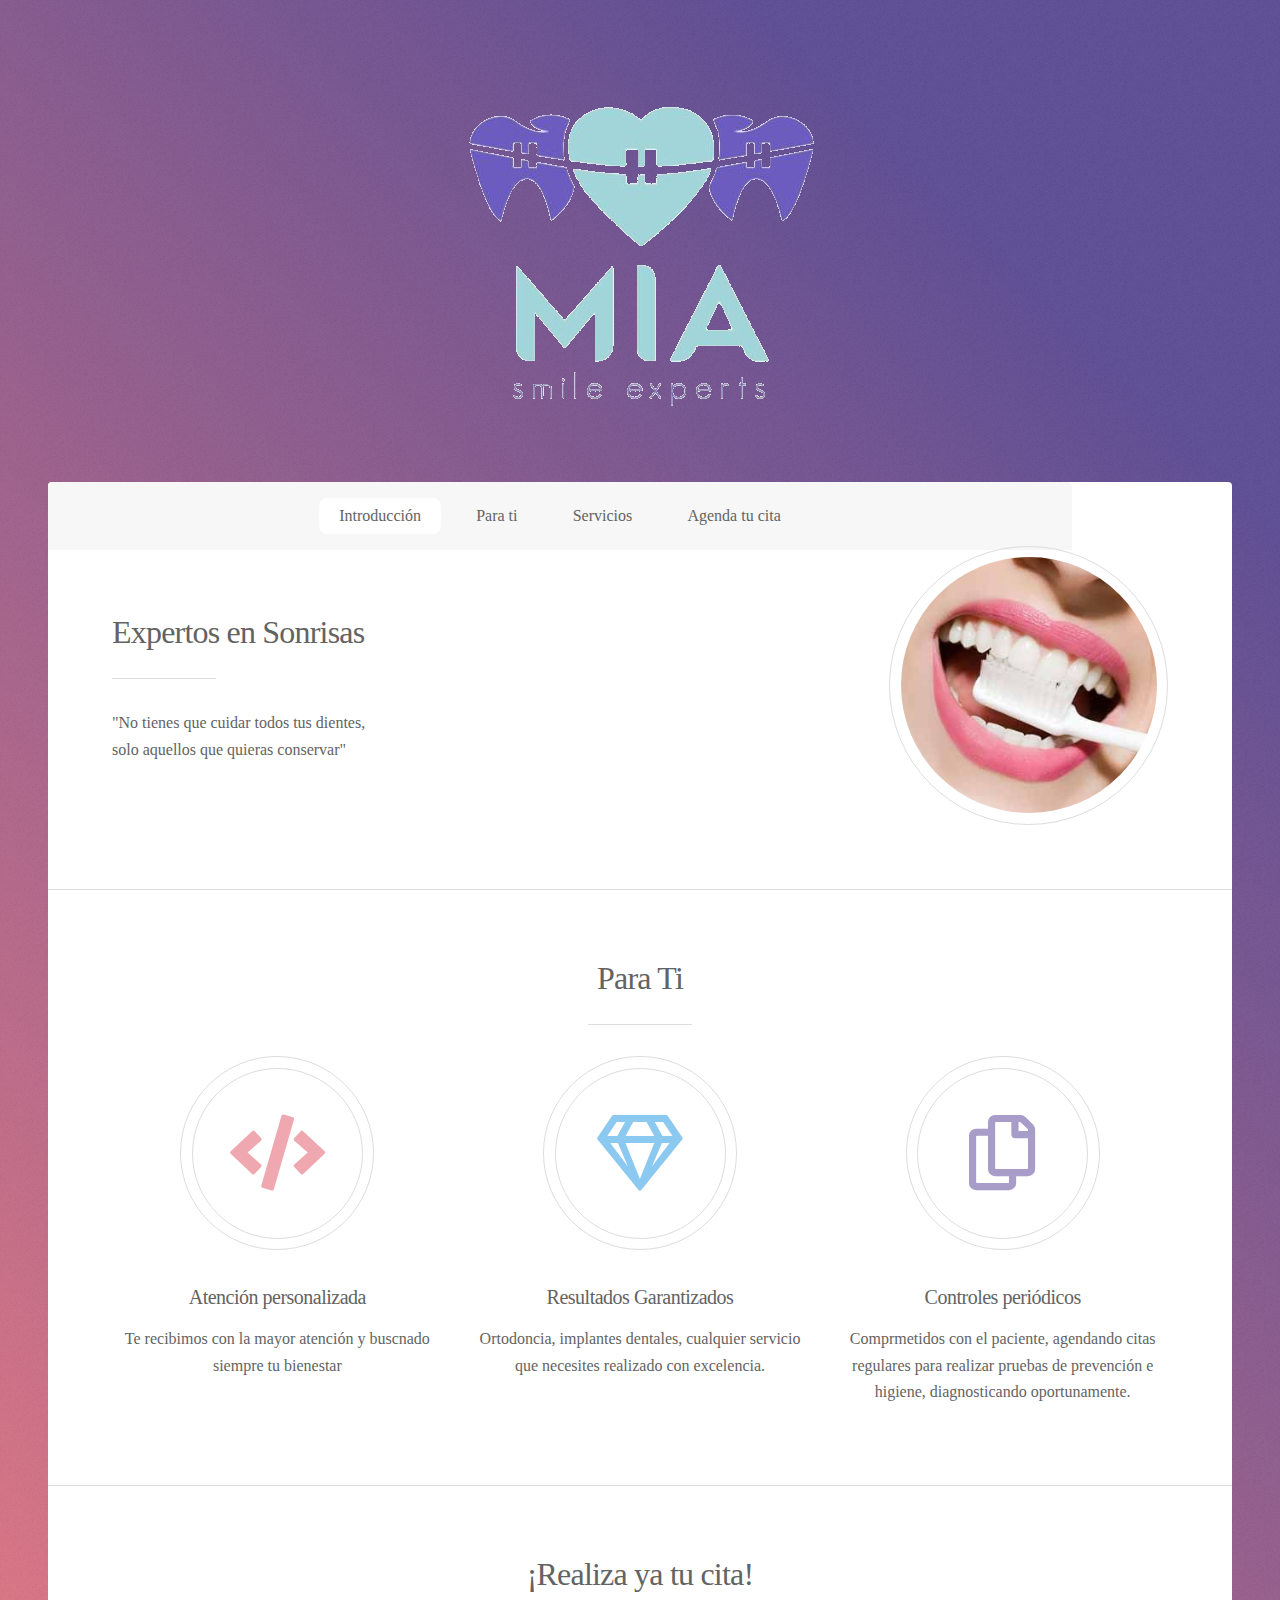
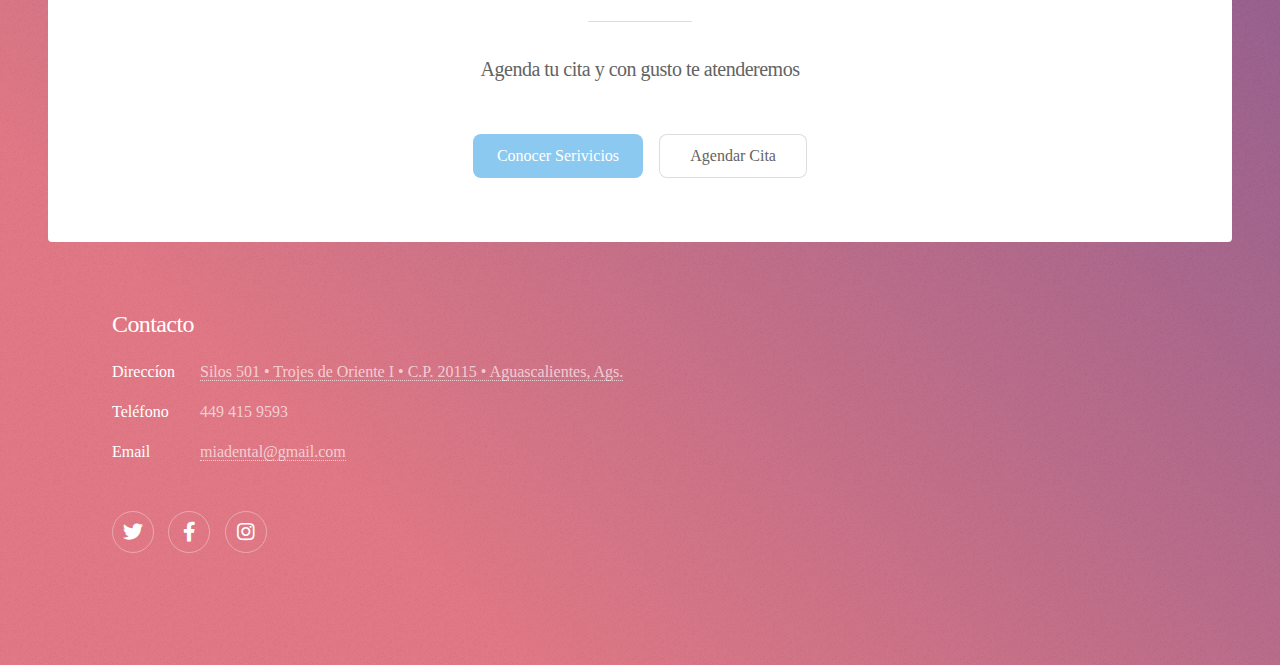
<file: htdocs/index.html>
<!DOCTYPE HTML>
<!--
	Stellar by HTML5 UP
	html5up.net | @ajlkn
	Free for personal and commercial use under the CCA 3.0 license (html5up.net/license)
-->
<html>
	<head>
		<title>MIA</title>
		<meta charset="utf-8" />
		<meta name="viewport" content="width=device-width, initial-scale=1, user-scalable=no" />
		<link rel="stylesheet" href="assets/css/main.css" />
		<noscript><link rel="stylesheet" href="assets/css/noscript.css" /></noscript>
	</head>

		<body class="is-preload">

<style type="text/css"> BODY{ font-family: Comic Sans; } </style>

		<!-- Wrapper -->
			<div id="wrapper">

				<!-- Header -->
					<header id="header" class="alt">
						<span class="logo"><img src="images/logo1-2.png" align="center" alt="" /></span>
					</header>

				<!-- Nav -->
					<nav id="nav">
						<ul>
							<li><a href="#intro" class="active">Introducción</a></li>
							<li><a href="#first">Para ti</a></li>
							<li><a href="elements.html">Servicios</a></li>
							<li><a href="#cta">Agenda tu cita</a></li>
						</ul>
					</nav>

				<!-- Main -->
					<div id="main">

						<!-- Introducción -->
							<section id="intro" class="main">
								<div class="spotlight">
									<div class="content">
										<header class="major">
											<h2>Expertos en Sonrisas</h2>
										</header>
										<p>"No tienes que cuidar todos tus dientes,<br/>solo aquellos que quieras conservar"</p>					
									</div>
									<span class="image"><img src="images/teeth1.jpg" alt="" /></span>
								</div>
							</section>

						<!-- Nosotros -->
							<section id="first" class="main special">
								<header class="major">
									<h2>Para Ti</h2>
								</header>
								<ul class="features">
									<li>
										<span class="icon solid major style1 fa-code"></span>
										<h3>Atención personalizada</h3>
										<p>Te recibimos con la mayor atención y buscnado siempre tu bienestar</p>
									</li>
									<li>
										<span class="icon major style5 fa-gem"></span>
										<h3>Resultados Garantizados</h3>
										<p>Ortodoncia, implantes dentales, cualquier servicio que necesites realizado con excelencia.</p>
									</li>
									<li>
										<span class="icon major style3 fa-copy"></span>
										<h3>Controles periódicos</h3>
										<p>Comprmetidos con el paciente, agendando citas regulares para realizar pruebas de prevención e higiene, diagnosticando oportunamente.</p>
									</li>
								</ul>							
							</section>		



					
						<!-- Pedidos -->
						
							<section id="cta" class="main special">
								<header class="major">
									<h2>¡Realiza ya tu cita!</h2>
									<p>Agenda tu cita y con gusto te atenderemos</p>
								</header>

								<footer class="major">
                                    <ul class="actions special">
                                    	<li><a href="elements.html" class="button primary">Conocer Serivicios</a></li>
										<li><a href="generic.php" class="button">Agendar Cita</a><br></li>
									</ul>

								</footer>
							</section>

					</div>

				<!-- Footer -->
					<footer id="footer">
						<section>
							<h2>Contacto</h2>
							<dl class="alt">
								<dt>Direccíon</dt>
								<dd><a href="https://goo.gl/maps/CNM2hoCrTXHQPWos6" target="_blank">Silos 501 &bull; Trojes de Oriente I &bull; C.P. 20115 &bull; Aguascalientes, Ags.</a></dd>
								<dt>Teléfono</dt>
								<dd>449 415 9593</dd>
								<dt>Email</dt>
								<dd><a href="#">miadental@gmail.com</a></dd>
							</dl>
							<ul class="icons">
								<li><a href="#" class="icon brands fa-twitter alt"><span class="label">Twitter</span></a></li>
								<li><a href="#" class="icon brands fa-facebook-f alt"><span class="label">Facebook</span></a></li>
								<li><a href="#" class="icon brands fa-instagram alt"><span class="label">Instagram</span></a></li>
							</ul>
						</section>
					</footer>

			</div>

		<!-- Scripts -->
			<script src="assets/js/jquery.min.js"></script>
			<script src="assets/js/jquery.scrollex.min.js"></script>
			<script src="assets/js/jquery.scrolly.min.js"></script>
			<script src="assets/js/browser.min.js"></script>
			<script src="assets/js/breakpoints.min.js"></script>
			<script src="assets/js/util.js"></script>
			<script src="assets/js/main.js"></script>

	</body>
</html>
</file>
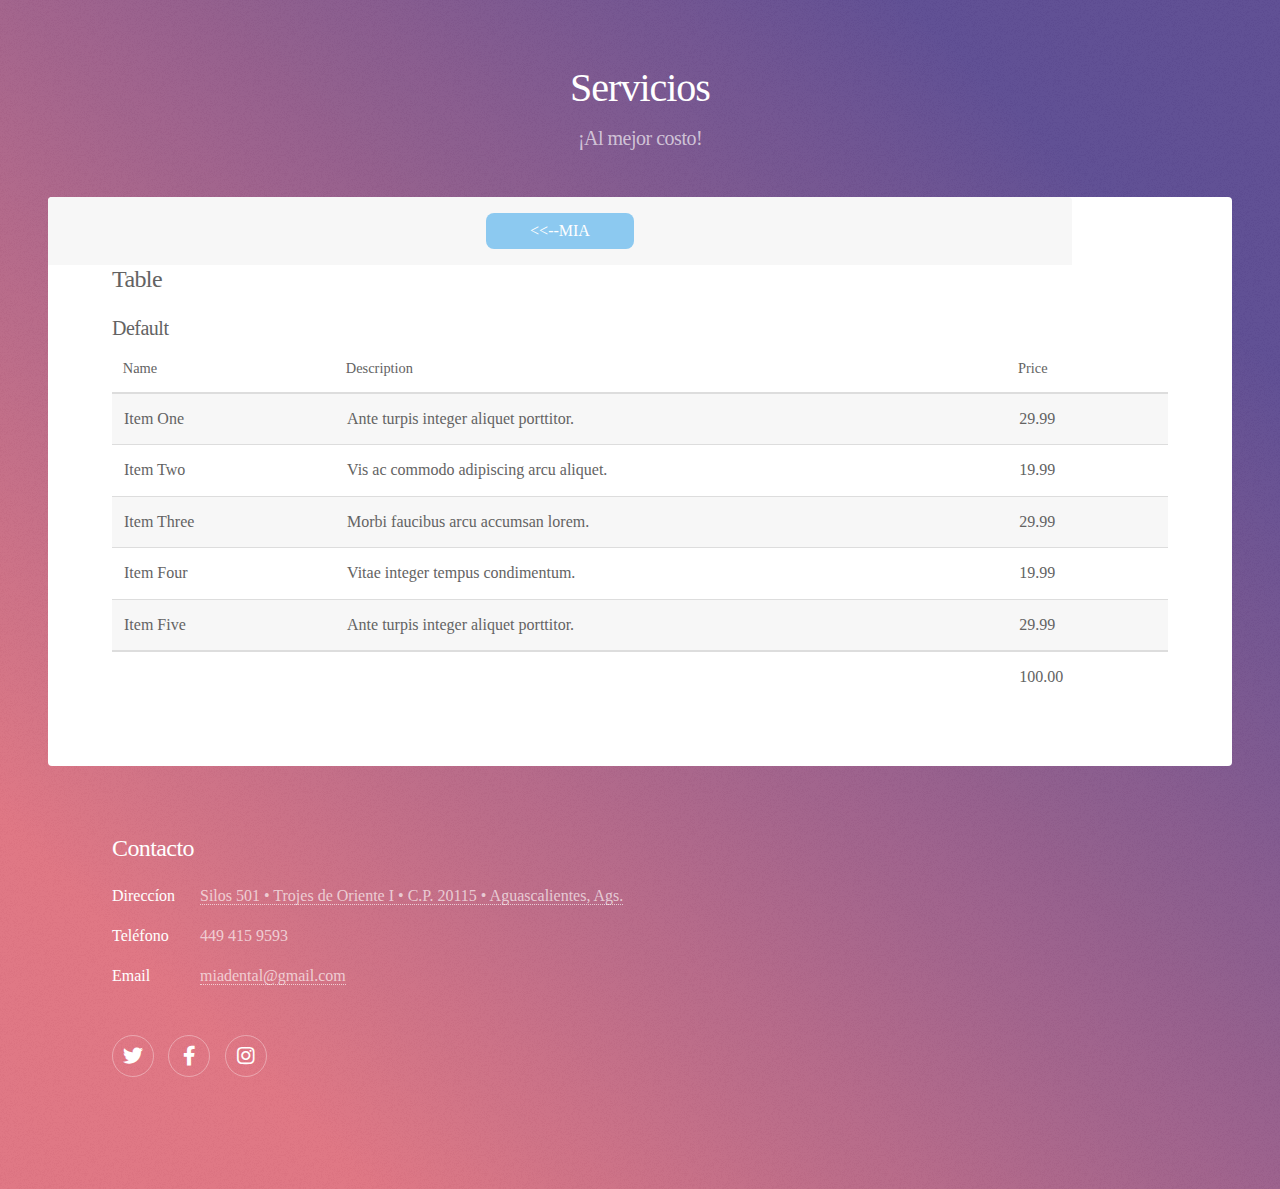
<file: htdocs/elements.html>
<!DOCTYPE HTML>
<!--
	Stellar by HTML5 UP
	html5up.net | @ajlkn
	Free for personal and commercial use under the CCA 3.0 license (html5up.net/license)
-->
<html>
	<head>
		<title>MIA</title>
		<meta charset="utf-8" />
		<meta name="viewport" content="width=device-width, initial-scale=1, user-scalable=no" />
		<link rel="stylesheet" href="assets/css/main.css" />
		<noscript><link rel="stylesheet" href="assets/css/noscript.css" /></noscript>
	</head>

		<body class="is-preload">

<style type="text/css"> BODY{ font-family: Comic Sans; } </style>

		<!-- Wrapper -->
			<div id="wrapper">

				<!-- Header -->
					<header id="header">
						<h1>Servicios</h1>
						<p>¡Al mejor costo!</p>
					</header>

							<nav id="nav">
						<ul>
							<li><a href="index.html" class="button primary"><<--MIA</a></li>

						</ul>
					</nav>

				<!-- Main -->
					<div id="main">

						<!-- Content -->
							<section id="content" class="main">

								
								<!-- Table -->
									<section>
										<h2>Table</h2>
										<h3>Default</h3>
										<div class="table-wrapper">
											<table>
												<thead>
													<tr>
														<th>Name</th>
														<th>Description</th>
														<th>Price</th>
													</tr>
												</thead>
												<tbody>
													<tr>
														<td>Item One</td>
														<td>Ante turpis integer aliquet porttitor.</td>
														<td>29.99</td>
													</tr>
													<tr>
														<td>Item Two</td>
														<td>Vis ac commodo adipiscing arcu aliquet.</td>
														<td>19.99</td>
													</tr>
													<tr>
														<td>Item Three</td>
														<td> Morbi faucibus arcu accumsan lorem.</td>
														<td>29.99</td>
													</tr>
													<tr>
														<td>Item Four</td>
														<td>Vitae integer tempus condimentum.</td>
														<td>19.99</td>
													</tr>
													<tr>
														<td>Item Five</td>
														<td>Ante turpis integer aliquet porttitor.</td>
														<td>29.99</td>
													</tr>
												</tbody>
												<tfoot>
													<tr>
														<td colspan="2"></td>
														<td>100.00</td>
													</tr>
												</tfoot>
											</table>
										</div>

									
							</section>

					</div>

				<!-- Footer -->

					<footer id="footer">
						<section>
							<h2>Contacto</h2>
							<dl class="alt">
								<dt>Direccíon</dt>
								<dd><a href="https://goo.gl/maps/CNM2hoCrTXHQPWos6" target="_blank">Silos 501 &bull; Trojes de Oriente I &bull; C.P. 20115 &bull; Aguascalientes, Ags.</a></dd>
								<dt>Teléfono</dt>
								<dd>449 415 9593</dd>
								<dt>Email</dt>
								<dd><a href="#">miadental@gmail.com</a></dd>
							</dl>
							<ul class="icons">
								<li><a href="#" class="icon brands fa-twitter alt"><span class="label">Twitter</span></a></li>
								<li><a href="#" class="icon brands fa-facebook-f alt"><span class="label">Facebook</span></a></li>
								<li><a href="#" class="icon brands fa-instagram alt"><span class="label">Instagram</span></a></li>
							</ul>
						</section>
					</footer>


			</div>

		<!-- Scripts -->
			<script src="assets/js/jquery.min.js"></script>
			<script src="assets/js/jquery.scrollex.min.js"></script>
			<script src="assets/js/jquery.scrolly.min.js"></script>
			<script src="assets/js/browser.min.js"></script>
			<script src="assets/js/breakpoints.min.js"></script>
			<script src="assets/js/util.js"></script>
			<script src="assets/js/main.js"></script>

	</body>
</html>
</file>
<file: htdocs/assets/css/noscript.css>
/*
	Stellar by HTML5 UP
	html5up.net | @ajlkn
	Free for personal and commercial use under the CCA 3.0 license (html5up.net/license)
*/

/* Header */

	body.is-preload #header.alt > * {
		opacity: 1;
	}

	body.is-preload #header.alt .logo {
		-moz-transform: none;
		-webkit-transform: none;
		-ms-transform: none;
		transform: none;
	}
</file>
<file: htdocs/assets/css/main.css>
@import url(fontawesome-all.min.css);
@import 'https://fonts.googleapis.com/css?family=Source+Sans+Pro:300,400';

/*
	Stellar by HTML5 UP
	html5up.net | @ajlkn
	Free for personal and commercial use under the CCA 3.0 license (html5up.net/license)
*/

html, body, div, span, applet, object,
iframe, h1, h2, h3, h4, h5, h6, p, blockquote,
pre, a, abbr, acronym, address, big, cite,
code, del, dfn, em, img, ins, kbd, q, s, samp,
small, strike, strong, sub, sup, tt, var, b,
u, i, center, dl, dt, dd, ol, ul, li, fieldset,
form, label, legend, table, caption, tbody,
tfoot, thead, tr, th, td, article, aside,
canvas, details, embed, figure, figcaption,
footer, header, hgroup, menu, nav, output, ruby,
section, summary, time, mark, audio, video {
	margin: 0;
	padding: 0;
	border: 0;
	font-size: 100%;
	font: inherit;
	vertical-align: baseline;}

article, aside, details, figcaption, figure,
footer, header, hgroup, menu, nav, section {
	display: block;}

body {
	line-height: 1;
}

ol, ul {
	list-style: none;
}

blockquote, q {
	quotes: none;
}

	blockquote:before, blockquote:after, q:before, q:after {
		content: '';
		content: none;
	}

table {
	border-collapse: collapse;
	border-spacing: 0;
}

body {
	-webkit-text-size-adjust: none;
}

mark {
	background-color: transparent;
	color: inherit;
}

input::-moz-focus-inner {
	border: 0;
	padding: 0;
}

input, select, textarea {
	-moz-appearance: none;
	-webkit-appearance: none;
	-ms-appearance: none;
	appearance: none;
}

/* Basic */

	@-ms-viewport {
		width: device-width;
	}

	body {
		-ms-overflow-style: scrollbar;
	}

	@media screen and (max-width: 480px) {

		html, body {
			min-width: 320px;
		}

	}

	html {
		box-sizing: border-box;
	}

	*, *:before, *:after {
		box-sizing: inherit;
	}

	body {
		background-color: #935d8c;
		background-image: url("images/overlay.png"), -moz-linear-gradient(45deg, #e37682 15%, #5f4d93 85%);
		background-image: url("images/overlay.png"), -webkit-linear-gradient(45deg, #e37682 15%, #5f4d93 85%);
		background-image: url("images/overlay.png"), -ms-linear-gradient(45deg, #e37682 15%, #5f4d93 85%);
		background-image: url("images/overlay.png"), linear-gradient(45deg, #e37682 15%, #5f4d93 85%);
	}

		body.is-preload *, body.is-preload *:before, body.is-preload *:after {
			-moz-animation: none !important;
			-webkit-animation: none !important;
			-ms-animation: none !important;
			animation: none !important;
			-moz-transition: none !important;
			-webkit-transition: none !important;
			-ms-transition: none !important;
			transition: none !important;
		}

/* Type */

	body {
		background-color: #935d8c;
		color: rgba(255, 255, 255, 0.65);
	}

	body, input, select, textarea {
		font-family: "Source Sans Pro", Helvetica, sans-serif;
		font-size: 17pt;
		font-weight: 300;
		line-height: 1.65;
	}

		@media screen and (max-width: 1680px) {

			body, input, select, textarea {
				font-size: 14pt;
			}

		}

		@media screen and (max-width: 1280px) {

			body, input, select, textarea {
				font-size: 12pt;
			}

		}

		@media screen and (max-width: 360px) {

			body, input, select, textarea {
				font-size: 11pt;
			}

		}

	a {
		-moz-transition: color 0.2s ease, border-bottom 0.2s ease;
		-webkit-transition: color 0.2s ease, border-bottom 0.2s ease;
		-ms-transition: color 0.2s ease, border-bottom 0.2s ease;
		transition: color 0.2s ease, border-bottom 0.2s ease;
		text-decoration: none;
		border-bottom: dotted 1px;
		color: inherit;
	}

		a:hover {
			border-bottom-color: transparent;
		}

	strong, b {
		font-weight: 400;
	}

	em, i {
		font-style: italic;
	}

	p {
		margin: 0 0 2em 0;
	}

		p.content {
			-moz-columns: 20em 2;
			-webkit-columns: 20em 2;
			-ms-columns: 20em 2;
			columns: 20em 2;
			-moz-column-gap: 2em;
			-webkit-column-gap: 2em;
			-ms-column-gap: 2em;
			column-gap: 2em;
			text-align: justify;
		}

	h1, h2, h3, h4, h5, h6 {
		font-weight: 300;
		line-height: 1.5;
		margin: 0 0 0.7em 0;
		letter-spacing: -0.025em;
	}

		h1 a, h2 a, h3 a, h4 a, h5 a, h6 a {
			color: inherit;
			text-decoration: none;
		}

	h1 {
		font-size: 2.5em;
		line-height: 1.2;
	}

	h2 {
		font-size: 1.5em;
	}

	h3 {
		font-size: 1.25em;
	}

	h4 {
		font-size: 1.1em;
	}

	h5 {
		font-size: 0.9em;
	}

	h6 {
		font-size: 0.7em;
	}

	@media screen and (max-width: 736px) {

		h1 {
			font-size: 2em;
		}

	}

	sub {
		font-size: 0.8em;
		position: relative;
		top: 0.5em;
	}

	sup {
		font-size: 0.8em;
		position: relative;
		top: -0.5em;
	}

	blockquote {
		border-left: solid 4px;
		font-style: italic;
		margin: 0 0 2em 0;
		padding: 0.5em 0 0.5em 2em;
	}

	code {
		border-radius: 8px;
		border: solid 1px;
		font-family: "Courier New", monospace;
		font-size: 0.9em;
		margin: 0 0.25em;
		padding: 0.25em 0.65em;
	}

	pre {
		-webkit-overflow-scrolling: touch;
		font-family: "Courier New", monospace;
		font-size: 0.9em;
		margin: 0 0 2em 0;
	}

		pre code {
			display: block;
			line-height: 1.75;
			padding: 1em 1.5em;
			overflow-x: auto;
		}

	hr {
		border: 0;
		border-bottom: solid 1px;
		margin: 2em 0;
	}

		hr.major {
			margin: 3em 0;
		}

	.align-left {
		text-align: left;
	}

	.align-center {
		text-align: center;
	}

	.align-right {
		text-align: right;
	}

	input, select, textarea {
		color: #000000;
	}

	a:hover {
		color: #ffffff;
	}

	strong, b {
		color: #ffffff;
	}

	h1, h2, h3, h4, h5, h6 {
		color: #ffffff;
	}

	blockquote {
		border-left-color: rgba(255, 255, 255, 0.35);
	}

	code {
		background: rgba(255, 255, 255, 0.075);
		border-color: rgba(255, 255, 255, 0.35);
	}

	hr {
		border-bottom-color: rgba(255, 255, 255, 0.35);
	}

/* Row */

	.row {
		display: flex;
		flex-wrap: wrap;
		box-sizing: border-box;
		align-items: stretch;
	}

		.row > * {
			box-sizing: border-box;
		}

		.row.gtr-uniform > * > :last-child {
			margin-bottom: 0;
		}

		.row.aln-left {
			justify-content: flex-start;
		}

		.row.aln-center {
			justify-content: center;
		}

		.row.aln-right {
			justify-content: flex-end;
		}

		.row.aln-top {
			align-items: flex-start;
		}

		.row.aln-middle {
			align-items: center;
		}

		.row.aln-bottom {
			align-items: flex-end;
		}

		.row > .imp {
			order: -1;
		}

		.row > .col-1 {
			width: 8.33333%;
		}

		.row > .off-1 {
			margin-left: 8.33333%;
		}

		.row > .col-2 {
			width: 16.66667%;
		}

		.row > .off-2 {
			margin-left: 16.66667%;
		}

		.row > .col-3 {
			width: 25%;
		}

		.row > .off-3 {
			margin-left: 25%;
		}

		.row > .col-4 {
			width: 33.33333%;
		}

		.row > .off-4 {
			margin-left: 33.33333%;
		}

		.row > .col-5 {
			width: 41.66667%;
		}

		.row > .off-5 {
			margin-left: 41.66667%;
		}

		.row > .col-6 {
			width: 50%;
		}

		.row > .off-6 {
			margin-left: 50%;
		}

		.row > .col-7 {
			width: 58.33333%;
		}

		.row > .off-7 {
			margin-left: 58.33333%;
		}

		.row > .col-8 {
			width: 66.66667%;
		}

		.row > .off-8 {
			margin-left: 66.66667%;
		}

		.row > .col-9 {
			width: 75%;
		}

		.row > .off-9 {
			margin-left: 75%;
		}

		.row > .col-10 {
			width: 83.33333%;
		}

		.row > .off-10 {
			margin-left: 83.33333%;
		}

		.row > .col-11 {
			width: 91.66667%;
		}

		.row > .off-11 {
			margin-left: 91.66667%;
		}

		.row > .col-12 {
			width: 100%;
		}

		.row > .off-12 {
			margin-left: 100%;
		}

		.row.gtr-0 {
			margin-top: 0;
			margin-left: 0em;
		}

			.row.gtr-0 > * {
				padding: 0 0 0 0em;
			}

			.row.gtr-0.gtr-uniform {
				margin-top: 0em;
			}

				.row.gtr-0.gtr-uniform > * {
					padding-top: 0em;
				}

		.row.gtr-25 {
			margin-top: 0;
			margin-left: -0.375em;
		}

			.row.gtr-25 > * {
				padding: 0 0 0 0.375em;
			}

			.row.gtr-25.gtr-uniform {
				margin-top: -0.375em;
			}

				.row.gtr-25.gtr-uniform > * {
					padding-top: 0.375em;
				}

		.row.gtr-50 {
			margin-top: 0;
			margin-left: -0.75em;
		}

			.row.gtr-50 > * {
				padding: 0 0 0 0.75em;
			}

			.row.gtr-50.gtr-uniform {
				margin-top: -0.75em;
			}

				.row.gtr-50.gtr-uniform > * {
					padding-top: 0.75em;
				}

		.row {
			margin-top: 0;
			margin-left: -1.5em;
		}

			.row > * {
				padding: 0 0 0 1.5em;
			}

			.row.gtr-uniform {
				margin-top: -1.5em;
			}

				.row.gtr-uniform > * {
					padding-top: 1.5em;
				}

		.row.gtr-150 {
			margin-top: 0;
			margin-left: -2.25em;
		}

			.row.gtr-150 > * {
				padding: 0 0 0 2.25em;
			}

			.row.gtr-150.gtr-uniform {
				margin-top: -2.25em;
			}

				.row.gtr-150.gtr-uniform > * {
					padding-top: 2.25em;
				}

		.row.gtr-200 {
			margin-top: 0;
			margin-left: -3em;
		}

			.row.gtr-200 > * {
				padding: 0 0 0 3em;
			}

			.row.gtr-200.gtr-uniform {
				margin-top: -3em;
			}

				.row.gtr-200.gtr-uniform > * {
					padding-top: 3em;
				}

		@media screen and (max-width: 1680px) {

			.row {
				display: flex;
				flex-wrap: wrap;
				box-sizing: border-box;
				align-items: stretch;
			}

				.row > * {
					box-sizing: border-box;
				}

				.row.gtr-uniform > * > :last-child {
					margin-bottom: 0;
				}

				.row.aln-left {
					justify-content: flex-start;
				}

				.row.aln-center {
					justify-content: center;
				}

				.row.aln-right {
					justify-content: flex-end;
				}

				.row.aln-top {
					align-items: flex-start;
				}

				.row.aln-middle {
					align-items: center;
				}

				.row.aln-bottom {
					align-items: flex-end;
				}

				.row > .imp-xlarge {
					order: -1;
				}

				.row > .col-1-xlarge {
					width: 8.33333%;
				}

				.row > .off-1-xlarge {
					margin-left: 8.33333%;
				}

				.row > .col-2-xlarge {
					width: 16.66667%;
				}

				.row > .off-2-xlarge {
					margin-left: 16.66667%;
				}

				.row > .col-3-xlarge {
					width: 25%;
				}

				.row > .off-3-xlarge {
					margin-left: 25%;
				}

				.row > .col-4-xlarge {
					width: 33.33333%;
				}

				.row > .off-4-xlarge {
					margin-left: 33.33333%;
				}

				.row > .col-5-xlarge {
					width: 41.66667%;
				}

				.row > .off-5-xlarge {
					margin-left: 41.66667%;
				}

				.row > .col-6-xlarge {
					width: 50%;
				}

				.row > .off-6-xlarge {
					margin-left: 50%;
				}

				.row > .col-7-xlarge {
					width: 58.33333%;
				}

				.row > .off-7-xlarge {
					margin-left: 58.33333%;
				}

				.row > .col-8-xlarge {
					width: 66.66667%;
				}

				.row > .off-8-xlarge {
					margin-left: 66.66667%;
				}

				.row > .col-9-xlarge {
					width: 75%;
				}

				.row > .off-9-xlarge {
					margin-left: 75%;
				}

				.row > .col-10-xlarge {
					width: 83.33333%;
				}

				.row > .off-10-xlarge {
					margin-left: 83.33333%;
				}

				.row > .col-11-xlarge {
					width: 91.66667%;
				}

				.row > .off-11-xlarge {
					margin-left: 91.66667%;
				}

				.row > .col-12-xlarge {
					width: 100%;
				}

				.row > .off-12-xlarge {
					margin-left: 100%;
				}

				.row.gtr-0 {
					margin-top: 0;
					margin-left: 0em;
				}

					.row.gtr-0 > * {
						padding: 0 0 0 0em;
					}

					.row.gtr-0.gtr-uniform {
						margin-top: 0em;
					}

						.row.gtr-0.gtr-uniform > * {
							padding-top: 0em;
						}

				.row.gtr-25 {
					margin-top: 0;
					margin-left: -0.375em;
				}

					.row.gtr-25 > * {
						padding: 0 0 0 0.375em;
					}

					.row.gtr-25.gtr-uniform {
						margin-top: -0.375em;
					}

						.row.gtr-25.gtr-uniform > * {
							padding-top: 0.375em;
						}

				.row.gtr-50 {
					margin-top: 0;
					margin-left: -0.75em;
				}

					.row.gtr-50 > * {
						padding: 0 0 0 0.75em;
					}

					.row.gtr-50.gtr-uniform {
						margin-top: -0.75em;
					}

						.row.gtr-50.gtr-uniform > * {
							padding-top: 0.75em;
						}

				.row {
					margin-top: 0;
					margin-left: -1.5em;
				}

					.row > * {
						padding: 0 0 0 1.5em;
					}

					.row.gtr-uniform {
						margin-top: -1.5em;
					}

						.row.gtr-uniform > * {
							padding-top: 1.5em;
						}

				.row.gtr-150 {
					margin-top: 0;
					margin-left: -2.25em;
				}

					.row.gtr-150 > * {
						padding: 0 0 0 2.25em;
					}

					.row.gtr-150.gtr-uniform {
						margin-top: -2.25em;
					}

						.row.gtr-150.gtr-uniform > * {
							padding-top: 2.25em;
						}

				.row.gtr-200 {
					margin-top: 0;
					margin-left: -3em;
				}

					.row.gtr-200 > * {
						padding: 0 0 0 3em;
					}

					.row.gtr-200.gtr-uniform {
						margin-top: -3em;
					}

						.row.gtr-200.gtr-uniform > * {
							padding-top: 3em;
						}

		}

		@media screen and (max-width: 1280px) {

			.row {
				display: flex;
				flex-wrap: wrap;
				box-sizing: border-box;
				align-items: stretch;
			}

				.row > * {
					box-sizing: border-box;
				}

				.row.gtr-uniform > * > :last-child {
					margin-bottom: 0;
				}

				.row.aln-left {
					justify-content: flex-start;
				}

				.row.aln-center {
					justify-content: center;
				}

				.row.aln-right {
					justify-content: flex-end;
				}

				.row.aln-top {
					align-items: flex-start;
				}

				.row.aln-middle {
					align-items: center;
				}

				.row.aln-bottom {
					align-items: flex-end;
				}

				.row > .imp-large {
					order: -1;
				}

				.row > .col-1-large {
					width: 8.33333%;
				}

				.row > .off-1-large {
					margin-left: 8.33333%;
				}

				.row > .col-2-large {
					width: 16.66667%;
				}

				.row > .off-2-large {
					margin-left: 16.66667%;
				}

				.row > .col-3-large {
					width: 25%;
				}

				.row > .off-3-large {
					margin-left: 25%;
				}

				.row > .col-4-large {
					width: 33.33333%;
				}

				.row > .off-4-large {
					margin-left: 33.33333%;
				}

				.row > .col-5-large {
					width: 41.66667%;
				}

				.row > .off-5-large {
					margin-left: 41.66667%;
				}

				.row > .col-6-large {
					width: 50%;
				}

				.row > .off-6-large {
					margin-left: 50%;
				}

				.row > .col-7-large {
					width: 58.33333%;
				}

				.row > .off-7-large {
					margin-left: 58.33333%;
				}

				.row > .col-8-large {
					width: 66.66667%;
				}

				.row > .off-8-large {
					margin-left: 66.66667%;
				}

				.row > .col-9-large {
					width: 75%;
				}

				.row > .off-9-large {
					margin-left: 75%;
				}

				.row > .col-10-large {
					width: 83.33333%;
				}

				.row > .off-10-large {
					margin-left: 83.33333%;
				}

				.row > .col-11-large {
					width: 91.66667%;
				}

				.row > .off-11-large {
					margin-left: 91.66667%;
				}

				.row > .col-12-large {
					width: 100%;
				}

				.row > .off-12-large {
					margin-left: 100%;
				}

				.row.gtr-0 {
					margin-top: 0;
					margin-left: 0em;
				}

					.row.gtr-0 > * {
						padding: 0 0 0 0em;
					}

					.row.gtr-0.gtr-uniform {
						margin-top: 0em;
					}

						.row.gtr-0.gtr-uniform > * {
							padding-top: 0em;
						}

				.row.gtr-25 {
					margin-top: 0;
					margin-left: -0.375em;
				}

					.row.gtr-25 > * {
						padding: 0 0 0 0.375em;
					}

					.row.gtr-25.gtr-uniform {
						margin-top: -0.375em;
					}

						.row.gtr-25.gtr-uniform > * {
							padding-top: 0.375em;
						}

				.row.gtr-50 {
					margin-top: 0;
					margin-left: -0.75em;
				}

					.row.gtr-50 > * {
						padding: 0 0 0 0.75em;
					}

					.row.gtr-50.gtr-uniform {
						margin-top: -0.75em;
					}

						.row.gtr-50.gtr-uniform > * {
							padding-top: 0.75em;
						}

				.row {
					margin-top: 0;
					margin-left: -1.5em;
				}

					.row > * {
						padding: 0 0 0 1.5em;
					}

					.row.gtr-uniform {
						margin-top: -1.5em;
					}

						.row.gtr-uniform > * {
							padding-top: 1.5em;
						}

				.row.gtr-150 {
					margin-top: 0;
					margin-left: -2.25em;
				}

					.row.gtr-150 > * {
						padding: 0 0 0 2.25em;
					}

					.row.gtr-150.gtr-uniform {
						margin-top: -2.25em;
					}

						.row.gtr-150.gtr-uniform > * {
							padding-top: 2.25em;
						}

				.row.gtr-200 {
					margin-top: 0;
					margin-left: -3em;
				}

					.row.gtr-200 > * {
						padding: 0 0 0 3em;
					}

					.row.gtr-200.gtr-uniform {
						margin-top: -3em;
					}

						.row.gtr-200.gtr-uniform > * {
							padding-top: 3em;
						}

		}

		@media screen and (max-width: 980px) {

			.row {
				display: flex;
				flex-wrap: wrap;
				box-sizing: border-box;
				align-items: stretch;
			}

				.row > * {
					box-sizing: border-box;
				}

				.row.gtr-uniform > * > :last-child {
					margin-bottom: 0;
				}

				.row.aln-left {
					justify-content: flex-start;
				}

				.row.aln-center {
					justify-content: center;
				}

				.row.aln-right {
					justify-content: flex-end;
				}

				.row.aln-top {
					align-items: flex-start;
				}

				.row.aln-middle {
					align-items: center;
				}

				.row.aln-bottom {
					align-items: flex-end;
				}

				.row > .imp-medium {
					order: -1;
				}

				.row > .col-1-medium {
					width: 8.33333%;
				}

				.row > .off-1-medium {
					margin-left: 8.33333%;
				}

				.row > .col-2-medium {
					width: 16.66667%;
				}

				.row > .off-2-medium {
					margin-left: 16.66667%;
				}

				.row > .col-3-medium {
					width: 25%;
				}

				.row > .off-3-medium {
					margin-left: 25%;
				}

				.row > .col-4-medium {
					width: 33.33333%;
				}

				.row > .off-4-medium {
					margin-left: 33.33333%;
				}

				.row > .col-5-medium {
					width: 41.66667%;
				}

				.row > .off-5-medium {
					margin-left: 41.66667%;
				}

				.row > .col-6-medium {
					width: 50%;
				}

				.row > .off-6-medium {
					margin-left: 50%;
				}

				.row > .col-7-medium {
					width: 58.33333%;
				}

				.row > .off-7-medium {
					margin-left: 58.33333%;
				}

				.row > .col-8-medium {
					width: 66.66667%;
				}

				.row > .off-8-medium {
					margin-left: 66.66667%;
				}

				.row > .col-9-medium {
					width: 75%;
				}

				.row > .off-9-medium {
					margin-left: 75%;
				}

				.row > .col-10-medium {
					width: 83.33333%;
				}

				.row > .off-10-medium {
					margin-left: 83.33333%;
				}

				.row > .col-11-medium {
					width: 91.66667%;
				}

				.row > .off-11-medium {
					margin-left: 91.66667%;
				}

				.row > .col-12-medium {
					width: 100%;
				}

				.row > .off-12-medium {
					margin-left: 100%;
				}

				.row.gtr-0 {
					margin-top: 0;
					margin-left: 0em;
				}

					.row.gtr-0 > * {
						padding: 0 0 0 0em;
					}

					.row.gtr-0.gtr-uniform {
						margin-top: 0em;
					}

						.row.gtr-0.gtr-uniform > * {
							padding-top: 0em;
						}

				.row.gtr-25 {
					margin-top: 0;
					margin-left: -0.375em;
				}

					.row.gtr-25 > * {
						padding: 0 0 0 0.375em;
					}

					.row.gtr-25.gtr-uniform {
						margin-top: -0.375em;
					}

						.row.gtr-25.gtr-uniform > * {
							padding-top: 0.375em;
						}

				.row.gtr-50 {
					margin-top: 0;
					margin-left: -0.75em;
				}

					.row.gtr-50 > * {
						padding: 0 0 0 0.75em;
					}

					.row.gtr-50.gtr-uniform {
						margin-top: -0.75em;
					}

						.row.gtr-50.gtr-uniform > * {
							padding-top: 0.75em;
						}

				.row {
					margin-top: 0;
					margin-left: -1.5em;
				}

					.row > * {
						padding: 0 0 0 1.5em;
					}

					.row.gtr-uniform {
						margin-top: -1.5em;
					}

						.row.gtr-uniform > * {
							padding-top: 1.5em;
						}

				.row.gtr-150 {
					margin-top: 0;
					margin-left: -2.25em;
				}

					.row.gtr-150 > * {
						padding: 0 0 0 2.25em;
					}

					.row.gtr-150.gtr-uniform {
						margin-top: -2.25em;
					}

						.row.gtr-150.gtr-uniform > * {
							padding-top: 2.25em;
						}

				.row.gtr-200 {
					margin-top: 0;
					margin-left: -3em;
				}

					.row.gtr-200 > * {
						padding: 0 0 0 3em;
					}

					.row.gtr-200.gtr-uniform {
						margin-top: -3em;
					}

						.row.gtr-200.gtr-uniform > * {
							padding-top: 3em;
						}

		}

		@media screen and (max-width: 736px) {

			.row {
				display: flex;
				flex-wrap: wrap;
				box-sizing: border-box;
				align-items: stretch;
			}

				.row > * {
					box-sizing: border-box;
				}

				.row.gtr-uniform > * > :last-child {
					margin-bottom: 0;
				}

				.row.aln-left {
					justify-content: flex-start;
				}

				.row.aln-center {
					justify-content: center;
				}

				.row.aln-right {
					justify-content: flex-end;
				}

				.row.aln-top {
					align-items: flex-start;
				}

				.row.aln-middle {
					align-items: center;
				}

				.row.aln-bottom {
					align-items: flex-end;
				}

				.row > .imp-small {
					order: -1;
				}

				.row > .col-1-small {
					width: 8.33333%;
				}

				.row > .off-1-small {
					margin-left: 8.33333%;
				}

				.row > .col-2-small {
					width: 16.66667%;
				}

				.row > .off-2-small {
					margin-left: 16.66667%;
				}

				.row > .col-3-small {
					width: 25%;
				}

				.row > .off-3-small {
					margin-left: 25%;
				}

				.row > .col-4-small {
					width: 33.33333%;
				}

				.row > .off-4-small {
					margin-left: 33.33333%;
				}

				.row > .col-5-small {
					width: 41.66667%;
				}

				.row > .off-5-small {
					margin-left: 41.66667%;
				}

				.row > .col-6-small {
					width: 50%;
				}

				.row > .off-6-small {
					margin-left: 50%;
				}

				.row > .col-7-small {
					width: 58.33333%;
				}

				.row > .off-7-small {
					margin-left: 58.33333%;
				}

				.row > .col-8-small {
					width: 66.66667%;
				}

				.row > .off-8-small {
					margin-left: 66.66667%;
				}

				.row > .col-9-small {
					width: 75%;
				}

				.row > .off-9-small {
					margin-left: 75%;
				}

				.row > .col-10-small {
					width: 83.33333%;
				}

				.row > .off-10-small {
					margin-left: 83.33333%;
				}

				.row > .col-11-small {
					width: 91.66667%;
				}

				.row > .off-11-small {
					margin-left: 91.66667%;
				}

				.row > .col-12-small {
					width: 100%;
				}

				.row > .off-12-small {
					margin-left: 100%;
				}

				.row.gtr-0 {
					margin-top: 0;
					margin-left: 0em;
				}

					.row.gtr-0 > * {
						padding: 0 0 0 0em;
					}

					.row.gtr-0.gtr-uniform {
						margin-top: 0em;
					}

						.row.gtr-0.gtr-uniform > * {
							padding-top: 0em;
						}

				.row.gtr-25 {
					margin-top: 0;
					margin-left: -0.25em;
				}

					.row.gtr-25 > * {
						padding: 0 0 0 0.25em;
					}

					.row.gtr-25.gtr-uniform {
						margin-top: -0.25em;
					}

						.row.gtr-25.gtr-uniform > * {
							padding-top: 0.25em;
						}

				.row.gtr-50 {
					margin-top: 0;
					margin-left: -0.5em;
				}

					.row.gtr-50 > * {
						padding: 0 0 0 0.5em;
					}

					.row.gtr-50.gtr-uniform {
						margin-top: -0.5em;
					}

						.row.gtr-50.gtr-uniform > * {
							padding-top: 0.5em;
						}

				.row {
					margin-top: 0;
					margin-left: -1em;
				}

					.row > * {
						padding: 0 0 0 1em;
					}

					.row.gtr-uniform {
						margin-top: -1em;
					}

						.row.gtr-uniform > * {
							padding-top: 1em;
						}

				.row.gtr-150 {
					margin-top: 0;
					margin-left: -1.5em;
				}

					.row.gtr-150 > * {
						padding: 0 0 0 1.5em;
					}

					.row.gtr-150.gtr-uniform {
						margin-top: -1.5em;
					}

						.row.gtr-150.gtr-uniform > * {
							padding-top: 1.5em;
						}

				.row.gtr-200 {
					margin-top: 0;
					margin-left: -2em;
				}

					.row.gtr-200 > * {
						padding: 0 0 0 2em;
					}

					.row.gtr-200.gtr-uniform {
						margin-top: -2em;
					}

						.row.gtr-200.gtr-uniform > * {
							padding-top: 2em;
						}

		}

		@media screen and (max-width: 480px) {

			.row {
				display: flex;
				flex-wrap: wrap;
				box-sizing: border-box;
				align-items: stretch;
			}

				.row > * {
					box-sizing: border-box;
				}

				.row.gtr-uniform > * > :last-child {
					margin-bottom: 0;
				}

				.row.aln-left {
					justify-content: flex-start;
				}

				.row.aln-center {
					justify-content: center;
				}

				.row.aln-right {
					justify-content: flex-end;
				}

				.row.aln-top {
					align-items: flex-start;
				}

				.row.aln-middle {
					align-items: center;
				}

				.row.aln-bottom {
					align-items: flex-end;
				}

				.row > .imp-xsmall {
					order: -1;
				}

				.row > .col-1-xsmall {
					width: 8.33333%;
				}

				.row > .off-1-xsmall {
					margin-left: 8.33333%;
				}

				.row > .col-2-xsmall {
					width: 16.66667%;
				}

				.row > .off-2-xsmall {
					margin-left: 16.66667%;
				}

				.row > .col-3-xsmall {
					width: 25%;
				}

				.row > .off-3-xsmall {
					margin-left: 25%;
				}

				.row > .col-4-xsmall {
					width: 33.33333%;
				}

				.row > .off-4-xsmall {
					margin-left: 33.33333%;
				}

				.row > .col-5-xsmall {
					width: 41.66667%;
				}

				.row > .off-5-xsmall {
					margin-left: 41.66667%;
				}

				.row > .col-6-xsmall {
					width: 50%;
				}

				.row > .off-6-xsmall {
					margin-left: 50%;
				}

				.row > .col-7-xsmall {
					width: 58.33333%;
				}

				.row > .off-7-xsmall {
					margin-left: 58.33333%;
				}

				.row > .col-8-xsmall {
					width: 66.66667%;
				}

				.row > .off-8-xsmall {
					margin-left: 66.66667%;
				}

				.row > .col-9-xsmall {
					width: 75%;
				}

				.row > .off-9-xsmall {
					margin-left: 75%;
				}

				.row > .col-10-xsmall {
					width: 83.33333%;
				}

				.row > .off-10-xsmall {
					margin-left: 83.33333%;
				}

				.row > .col-11-xsmall {
					width: 91.66667%;
				}

				.row > .off-11-xsmall {
					margin-left: 91.66667%;
				}

				.row > .col-12-xsmall {
					width: 100%;
				}

				.row > .off-12-xsmall {
					margin-left: 100%;
				}

				.row.gtr-0 {
					margin-top: 0;
					margin-left: 0em;
				}

					.row.gtr-0 > * {
						padding: 0 0 0 0em;
					}

					.row.gtr-0.gtr-uniform {
						margin-top: 0em;
					}

						.row.gtr-0.gtr-uniform > * {
							padding-top: 0em;
						}

				.row.gtr-25 {
					margin-top: 0;
					margin-left: -0.3125em;
				}

					.row.gtr-25 > * {
						padding: 0 0 0 0.3125em;
					}

					.row.gtr-25.gtr-uniform {
						margin-top: -0.3125em;
					}

						.row.gtr-25.gtr-uniform > * {
							padding-top: 0.3125em;
						}

				.row.gtr-50 {
					margin-top: 0;
					margin-left: -0.625em;
				}

					.row.gtr-50 > * {
						padding: 0 0 0 0.625em;
					}

					.row.gtr-50.gtr-uniform {
						margin-top: -0.625em;
					}

						.row.gtr-50.gtr-uniform > * {
							padding-top: 0.625em;
						}

				.row {
					margin-top: 0;
					margin-left: -1.25em;
				}

					.row > * {
						padding: 0 0 0 1.25em;
					}

					.row.gtr-uniform {
						margin-top: -1.25em;
					}

						.row.gtr-uniform > * {
							padding-top: 1.25em;
						}

				.row.gtr-150 {
					margin-top: 0;
					margin-left: -1.875em;
				}

					.row.gtr-150 > * {
						padding: 0 0 0 1.875em;
					}

					.row.gtr-150.gtr-uniform {
						margin-top: -1.875em;
					}

						.row.gtr-150.gtr-uniform > * {
							padding-top: 1.875em;
						}

				.row.gtr-200 {
					margin-top: 0;
					margin-left: -2.5em;
				}

					.row.gtr-200 > * {
						padding: 0 0 0 2.5em;
					}

					.row.gtr-200.gtr-uniform {
						margin-top: -2.5em;
					}

						.row.gtr-200.gtr-uniform > * {
							padding-top: 2.5em;
						}

		}

/* Box */

	.box {
		border-radius: 8px;
		border: solid;
		margin-bottom: 2em;
		padding: 1.5em;
	}

		.box > :last-child,
		.box > :last-child > :last-child,
		.box > :last-child > :last-child > :last-child {
			margin-bottom: 0;
		}

		.box.alt {
			border: 0;
			border-radius: 0;
			padding: 0;
		}

	.box {
		border-color: rgba(255, 255, 255, 0.35);
	}

/* Button */

	input[type="submit"],
	input[type="reset"],
	input[type="button"],
	button,
	.button {
		-moz-appearance: none;
		-webkit-appearance: none;
		-ms-appearance: none;
		appearance: none;
		-moz-transition: background-color 0.2s ease-in-out, color 0.2s ease-in-out;
		-webkit-transition: background-color 0.2s ease-in-out, color 0.2s ease-in-out;
		-ms-transition: background-color 0.2s ease-in-out, color 0.2s ease-in-out;
		transition: background-color 0.2s ease-in-out, color 0.2s ease-in-out;
		border-radius: 8px;
		border: 0;
		cursor: pointer;
		display: inline-block;
		font-weight: 300;
		height: 2.75em;
		line-height: 2.75em;
		min-width: 9.25em;
		padding: 0 1.5em;
		text-align: center;
		text-decoration: none;
		white-space: nowrap;
	}

		input[type="submit"].icon,
		input[type="reset"].icon,
		input[type="button"].icon,
		button.icon,
		.button.icon {
			padding-left: 1.35em;
		}

			input[type="submit"].icon:before,
			input[type="reset"].icon:before,
			input[type="button"].icon:before,
			button.icon:before,
			.button.icon:before {
				margin-right: 0.5em;
			}

		input[type="submit"].fit,
		input[type="reset"].fit,
		input[type="button"].fit,
		button.fit,
		.button.fit {
			width: 100%;
		}

		input[type="submit"].small,
		input[type="reset"].small,
		input[type="button"].small,
		button.small,
		.button.small {
			font-size: 0.8em;
		}

		input[type="submit"].large,
		input[type="reset"].large,
		input[type="button"].large,
		button.large,
		.button.large {
			font-size: 1.35em;
		}

		input[type="submit"].disabled, input[type="submit"]:disabled,
		input[type="reset"].disabled,
		input[type="reset"]:disabled,
		input[type="button"].disabled,
		input[type="button"]:disabled,
		button.disabled,
		button:disabled,
		.button.disabled,
		.button:disabled {
			pointer-events: none;
			opacity: 0.25;
		}

		@media screen and (max-width: 736px) {

			input[type="submit"],
			input[type="reset"],
			input[type="button"],
			button,
			.button {
				min-width: 0;
			}

		}

	input[type="submit"],
	input[type="reset"],
	input[type="button"],
	button,
	.button {
		background-color: transparent;
		box-shadow: inset 0 0 0 1px rgba(255, 255, 255, 0.35);
		color: #ffffff !important;
	}

		input[type="submit"]:hover,
		input[type="reset"]:hover,
		input[type="button"]:hover,
		button:hover,
		.button:hover {
			background-color: rgba(255, 255, 255, 0.075);
		}

		input[type="submit"]:active,
		input[type="reset"]:active,
		input[type="button"]:active,
		button:active,
		.button:active {
			background-color: rgba(255, 255, 255, 0.2);
		}

		input[type="submit"].icon:before,
		input[type="reset"].icon:before,
		input[type="button"].icon:before,
		button.icon:before,
		.button.icon:before {
			color: rgba(255, 255, 255, 0.5);
		}

		input[type="submit"].primary,
		input[type="reset"].primary,
		input[type="button"].primary,
		button.primary,
		.button.primary {
			background-color: #8cc9f0;
			color: #ffffff !important;
			box-shadow: none;
		}

			input[type="submit"].primary:hover,
			input[type="reset"].primary:hover,
			input[type="button"].primary:hover,
			button.primary:hover,
			.button.primary:hover {
				background-color: #9acff2;
			}

			input[type="submit"].primary:active,
			input[type="reset"].primary:active,
			input[type="button"].primary:active,
			button.primary:active,
			.button.primary:active {
				background-color: #7ec3ee;
			}

			input[type="submit"].primary.icon:before,
			input[type="reset"].primary.icon:before,
			input[type="button"].primary.icon:before,
			button.primary.icon:before,
			.button.primary.icon:before {
				color: #ffffff !important;
			}

/* Form */

	form {
		margin: 0 0 2em 0;
	}

	label {
		display: block;
		font-size: 0.9em;
		font-weight: 400;
		margin: 0 0 1em 0;
	}

	input[type="text"],
	input[type="password"],
	input[type="email"],
	select,
	textarea {
		-moz-appearance: none;
		-webkit-appearance: none;
		-ms-appearance: none;
		appearance: none;
		border-radius: 8px;
		border: solid 1px;
		color: inherit;
		display: block;
		outline: 0;
		padding: 0 1em;
		text-decoration: none;
		width: 100%;
	}

		input[type="text"]:invalid,
		input[type="password"]:invalid,
		input[type="email"]:invalid,
		select:invalid,
		textarea:invalid {
			box-shadow: none;
		}

	select {
		background-size: 1.25rem;
		background-repeat: no-repeat;
		background-position: calc(100% - 1rem) center;
		height: 2.75em;
		padding-right: 2.75em;
		text-overflow: ellipsis;
	}

		select:focus::-ms-value {
			background-color: transparent;
		}

		select::-ms-expand {
			display: none;
		}

	input[type="text"],
	input[type="password"],
	input[type="email"],
	select {
		height: 2.75em;
	}

	textarea {
		padding: 0.75em 1em;
	}

	input[type="checkbox"],
	input[type="radio"] {
		-moz-appearance: none;
		-webkit-appearance: none;
		-ms-appearance: none;
		appearance: none;
		display: block;
		float: left;
		margin-right: -2em;
		opacity: 0;
		width: 1em;
		z-index: -1;
	}

		input[type="checkbox"] + label,
		input[type="radio"] + label {
			text-decoration: none;
			cursor: pointer;
			display: inline-block;
			font-size: 1em;
			font-weight: 300;
			padding-left: 2.4em;
			padding-right: 0.75em;
			position: relative;
		}

			input[type="checkbox"] + label:before,
			input[type="radio"] + label:before {
				-moz-osx-font-smoothing: grayscale;
				-webkit-font-smoothing: antialiased;
				display: inline-block;
				font-style: normal;
				font-variant: normal;
				text-rendering: auto;
				line-height: 1;
				text-transform: none !important;
				font-family: 'Font Awesome 5 Free';
				font-weight: 900;
			}

			input[type="checkbox"] + label:before,
			input[type="radio"] + label:before {
				border-radius: 8px;
				border: solid 1px;
				content: '';
				display: inline-block;
				font-size: 0.8em;
				height: 2.0625em;
				left: 0;
				line-height: 2.0625em;
				position: absolute;
				text-align: center;
				top: 0;
				width: 2.0625em;
			}

		input[type="checkbox"]:checked + label:before,
		input[type="radio"]:checked + label:before {
			content: '\f00c';
		}

	input[type="checkbox"] + label:before {
		border-radius: 8px;
	}

	input[type="radio"] + label:before {
		border-radius: 100%;
	}

	::-webkit-input-placeholder {
		opacity: 1.0;
	}

	:-moz-placeholder {
		opacity: 1.0;
	}

	::-moz-placeholder {
		opacity: 1.0;
	}

	:-ms-input-placeholder {
		opacity: 1.0;
	}

	label {
		color: #ffffff;
	}

	input[type="text"],
	input[type="password"],
	input[type="email"],
	select,
	textarea {
		background-color: rgba(255, 255, 255, 0.075);
		border-color: rgba(255, 255, 255, 0.35);
	}

		input[type="text"]:focus,
		input[type="password"]:focus,
		input[type="email"]:focus,
		select:focus,
		textarea:focus {
			border-color: #8cc9f0;
			box-shadow: 0 0 0 1px #8cc9f0;
		}

	select {
		background-image: url("data:image/svg+xml;charset=utf8,%3Csvg xmlns='http://www.w3.org/2000/svg' width='40' height='40' preserveAspectRatio='none' viewBox='0 0 40 40'%3E%3Cpath d='M9.4,12.3l10.4,10.4l10.4-10.4c0.2-0.2,0.5-0.4,0.9-0.4c0.3,0,0.6,0.1,0.9,0.4l3.3,3.3c0.2,0.2,0.4,0.5,0.4,0.9 c0,0.4-0.1,0.6-0.4,0.9L20.7,31.9c-0.2,0.2-0.5,0.4-0.9,0.4c-0.3,0-0.6-0.1-0.9-0.4L4.3,17.3c-0.2-0.2-0.4-0.5-0.4-0.9 c0-0.4,0.1-0.6,0.4-0.9l3.3-3.3c0.2-0.2,0.5-0.4,0.9-0.4S9.1,12.1,9.4,12.3z' fill='rgba(255, 255, 255, 0.35)' /%3E%3C/svg%3E");
	}

		select option {
			color: #ffffff;
			background: #935d8c;
		}

	input[type="checkbox"] + label,
	input[type="radio"] + label {
		color: rgba(255, 255, 255, 0.65);
	}

		input[type="checkbox"] + label:before,
		input[type="radio"] + label:before {
			background: rgba(255, 255, 255, 0.075);
			border-color: rgba(255, 255, 255, 0.35);
		}

	input[type="checkbox"]:checked + label:before,
	input[type="radio"]:checked + label:before {
		background-color: #ffffff;
		border-color: #ffffff;
		color: #935d8c;
	}

	input[type="checkbox"]:focus + label:before,
	input[type="radio"]:focus + label:before {
		border-color: #8cc9f0;
		box-shadow: 0 0 0 1px #8cc9f0;
	}

	::-webkit-input-placeholder {
		color: rgba(255, 255, 255, 0.5) !important;
	}

	:-moz-placeholder {
		color: rgba(255, 255, 255, 0.5) !important;
	}

	::-moz-placeholder {
		color: rgba(255, 255, 255, 0.5) !important;
	}

	:-ms-input-placeholder {
		color: rgba(255, 255, 255, 0.5) !important;
	}

	.formerize-placeholder {
		color: rgba(255, 255, 255, 0.5) !important;
	}

/* Icon */

	.icon {
		text-decoration: none;
		-moz-transition: background-color 0.2s ease-in-out, color 0.2s ease-in-out;
		-webkit-transition: background-color 0.2s ease-in-out, color 0.2s ease-in-out;
		-ms-transition: background-color 0.2s ease-in-out, color 0.2s ease-in-out;
		transition: background-color 0.2s ease-in-out, color 0.2s ease-in-out;
		border-bottom: none;
		position: relative;
	}

		.icon:before {
			-moz-osx-font-smoothing: grayscale;
			-webkit-font-smoothing: antialiased;
			display: inline-block;
			font-style: normal;
			font-variant: normal;
			text-rendering: auto;
			line-height: 1;
			text-transform: none !important;
			font-family: 'Font Awesome 5 Free';
			font-weight: 400;
		}

		.icon > .label {
			display: none;
		}

		.icon:before {
			line-height: solid;
		}

		.icon.solid:before {
			font-weight: 900;
		}

		.icon.brands:before {
			font-family: 'Font Awesome 5 Brands';
		}

		.icon.major {
			border: solid 1px;
			display: inline-block;
			border-radius: 100%;
			padding: 0.65em;
			margin: 0 0 2em 0;
			cursor: default;
		}

			.icon.major:before {
				display: inline-block;
				font-size: 6.25rem;
				width: 2.25em;
				height: 2.25em;
				line-height: 2.2em;
				border-radius: 100%;
				border: solid 1px;
				text-align: center;
			}

		.icon.alt {
			display: inline-block;
			border: solid 1px;
			border-radius: 100%;
		}

			.icon.alt:before {
				display: block;
				font-size: 1.25em;
				width: 2em;
				height: 2em;
				text-align: center;
				line-height: 2em;
			}

		.icon.style1 {
			color: #efa8b0;
		}

		.icon.style2 {
			color: #c79cc8;
		}

		.icon.style3 {
			color: #a89cc8;
		}

		.icon.style4 {
			color: #9bb2e1;
		}

		.icon.style5 {
			color: #8cc9f0;
		}

		@media screen and (max-width: 1680px) {

			.icon.major:before {
				font-size: 5.5rem;
			}

		}

		@media screen and (max-width: 1280px) {

			.icon.major:before {
				font-size: 4.75rem;
			}

		}

		@media screen and (max-width: 736px) {

			.icon.major {
				margin: 0 0 1.5em 0;
				padding: 0.35em;
			}

				.icon.major:before {
					font-size: 3.5rem;
				}

		}

	.icon.major {
		border-color: rgba(255, 255, 255, 0.35);
	}

		.icon.major:before {
			border-color: rgba(255, 255, 255, 0.35);
		}

	.icon.alt {
		border-color: rgba(255, 255, 255, 0.35);
		color: #ffffff;
	}

		.icon.alt:hover {
			background-color: rgba(255, 255, 255, 0.075);
		}

		.icon.alt:active {
			background-color: rgba(255, 255, 255, 0.2);
		}

/* Image */

	.image {
		border-radius: 8px;
		border: 0;
		display: inline-block;
		position: relative;
	}

		.image img {
			border-radius: 8px;
			display: block;
		}

		.image.left, .image.right {
			max-width: 40%;
		}

			.image.left img, .image.right img {
				width: 100%;
			}

		.image.left {
			float: left;
			margin: 0 1.5em 1em 0;
			top: 0.25em;
		}

		.image.right {
			float: right;
			margin: 0 0 1em 1.5em;
			top: 0.25em;
		}

		.image.fit {
			display: block;
			margin: 0 0 2em 0;
			width: 100%;
		}

			.image.fit img {
				width: 100%;
			}

		.image.main {
			display: block;
			margin: 0 0 3em 0;
			width: 100%;
		}

			.image.main img {
				width: 100%;
			}

/* List */

	ol {
		list-style: decimal;
		margin: 0 0 2em 0;
		padding-left: 1.25em;
	}

		ol li {
			padding-left: 0.25em;
		}

	ul {
		list-style: disc;
		margin: 0 0 2em 0;
		padding-left: 1em;
	}

		ul li {
			padding-left: 0.5em;
		}

		ul.alt {
			list-style: none;
			padding-left: 0;
		}

			ul.alt li {
				border-top: solid 1px;
				padding: 0.5em 0;
			}

				ul.alt li:first-child {
					border-top: 0;
					padding-top: 0;
				}

	dl {
		margin: 0 0 2em 0;
	}

		dl dt {
			display: block;
			font-weight: 400;
			margin: 0 0 1em 0;
		}

		dl dd {
			margin-left: 2em;
		}

		dl.alt dt {
			display: block;
			width: 3em;
			margin: 0;
			clear: left;
			float: left;
		}

		dl.alt dd {
			margin: 0 0 0.85em 5.5em;
		}

		dl.alt:after {
			content: '';
			display: block;
			clear: both;
		}

	ul.alt li {
		border-top-color: rgba(255, 255, 255, 0.35);
	}

	dl dt {
		color: #ffffff;
	}

/* Actions */

	ul.actions {
		display: -moz-flex;
		display: -webkit-flex;
		display: -ms-flex;
		display: flex;
		cursor: default;
		list-style: none;
		margin-left: -1em;
		padding-left: 0;
	}

		ul.actions li {
			padding: 0 0 0 1em;
			vertical-align: middle;
		}

		ul.actions.special {
			-moz-justify-content: center;
			-webkit-justify-content: center;
			-ms-justify-content: center;
			justify-content: center;
			width: 100%;
			margin-left: 0;
		}

			ul.actions.special li:first-child {
				padding-left: 0;
			}

		ul.actions.stacked {
			-moz-flex-direction: column;
			-webkit-flex-direction: column;
			-ms-flex-direction: column;
			flex-direction: column;
			margin-left: 0;
		}

			ul.actions.stacked li {
				padding: 1.3em 0 0 0;
			}

				ul.actions.stacked li:first-child {
					padding-top: 0;
				}

		ul.actions.fit {
			width: calc(100% + 1em);
		}

			ul.actions.fit li {
				-moz-flex-grow: 1;
				-webkit-flex-grow: 1;
				-ms-flex-grow: 1;
				flex-grow: 1;
				-moz-flex-shrink: 1;
				-webkit-flex-shrink: 1;
				-ms-flex-shrink: 1;
				flex-shrink: 1;
				width: 100%;
			}

				ul.actions.fit li > * {
					width: 100%;
				}

			ul.actions.fit.stacked {
				width: 100%;
			}

		@media screen and (max-width: 480px) {

			ul.actions:not(.fixed) {
				-moz-flex-direction: column;
				-webkit-flex-direction: column;
				-ms-flex-direction: column;
				flex-direction: column;
				margin-left: 0;
				width: 100% !important;
			}

				ul.actions:not(.fixed) li {
					-moz-flex-grow: 1;
					-webkit-flex-grow: 1;
					-ms-flex-grow: 1;
					flex-grow: 1;
					-moz-flex-shrink: 1;
					-webkit-flex-shrink: 1;
					-ms-flex-shrink: 1;
					flex-shrink: 1;
					padding: 1em 0 0 0;
					text-align: center;
					width: 100%;
				}

					ul.actions:not(.fixed) li > * {
						width: 100%;
					}

					ul.actions:not(.fixed) li:first-child {
						padding-top: 0;
					}

					ul.actions:not(.fixed) li input[type="submit"],
					ul.actions:not(.fixed) li input[type="reset"],
					ul.actions:not(.fixed) li input[type="button"],
					ul.actions:not(.fixed) li button,
					ul.actions:not(.fixed) li .button {
						width: 100%;
					}

						ul.actions:not(.fixed) li input[type="submit"].icon:before,
						ul.actions:not(.fixed) li input[type="reset"].icon:before,
						ul.actions:not(.fixed) li input[type="button"].icon:before,
						ul.actions:not(.fixed) li button.icon:before,
						ul.actions:not(.fixed) li .button.icon:before {
							margin-left: -0.5rem;
						}

		}

/* Icons */

	ul.icons {
		cursor: default;
		list-style: none;
		padding-left: 0;
	}

		ul.icons li {
			display: inline-block;
			padding: 0 0.65em 0 0;
		}

			ul.icons li:last-child {
				padding-right: 0 !important;
			}

/* Section/Article */

	section.special, article.special {
		text-align: center;
	}

	header.major {
		margin-bottom: 0em;
	}

		header.major h2 {
			font-size: 2em;
		}

			header.major h2:after {
				display: block;
				content: '';
				width: 3.25em;
				height: .25px;
				margin: 0.7em 0 1em 0;
				border-radius: 2px;
			}

				section.special header.major h2:after, article.special header.major h2:after {
					margin-left: auto;
					margin-right: auto;
				}

		header.major p {
			font-size: 1.25em;
			letter-spacing: -0.025em;
		}

		header.major.special {
			text-align: center;
		}

			header.major.special h2:after {
				margin-left: auto;
				margin-right: auto;
			}

	footer.major {
		margin-top: 3em;
	}

	@media screen and (max-width: 736px) {

		header.major {
			margin-bottom: 0;
		}

			header.major h2 {
				font-size: 1.5em;
			}

			header.major p {
				font-size: 1em;
				letter-spacing: 0;
			}

				header.major p br {
					display: none;
				}

		footer.major {
			margin-top: 0;
		}

	}

	header.major h2:after {
		background-color: rgba(255, 255, 255, 0.35);
	}

/* Table */

	.table-wrapper {
		-webkit-overflow-scrolling: touch;
		overflow-x: auto;
	}

	table {
		margin: 0 0 2em 0;
		width: 100%;
	}

		table tbody tr {
			border: solid 1px;
			border-left: 0;
			border-right: 0;
		}

		table td {
			padding: 0.75em 0.75em;
		}

		table th {
			font-size: 0.9em;
			font-weight: 400;
			padding: 0 0.75em 0.75em 0.75em;
			text-align: left;
		}

		table thead {
			border-bottom: solid 2px;
		}

		table tfoot {
			border-top: solid 2px;
		}

		table.alt {
			border-collapse: separate;
		}

			table.alt tbody tr td {
				border: solid 1px;
				border-left-width: 0;
				border-top-width: 0;
			}

				table.alt tbody tr td:first-child {
					border-left-width: 1px;
				}

			table.alt tbody tr:first-child td {
				border-top-width: 1px;
			}

			table.alt thead {
				border-bottom: 0;
			}

			table.alt tfoot {
				border-top: 0;
			}

	table tbody tr {
		border-color: rgba(255, 255, 255, 0.35);
	}

		table tbody tr:nth-child(2n + 1) {
			background-color: rgba(255, 255, 255, 0.075);
		}

	table th {
		color: #ffffff;
	}

	table thead {
		border-bottom-color: rgba(255, 255, 255, 0.35);
	}

	table tfoot {
		border-top-color: rgba(255, 255, 255, 0.35);
	}

	table.alt tbody tr td {
		border-color: rgba(255, 255, 255, 0.35);
	}

/* Features */

	.features {
		display: -moz-flex;
		display: -webkit-flex;
		display: -ms-flex;
		display: flex;
		-moz-flex-wrap: wrap;
		-webkit-flex-wrap: wrap;
		-ms-flex-wrap: wrap;
		flex-wrap: wrap;
		-moz-justify-content: center;
		-webkit-justify-content: center;
		-ms-justify-content: center;
		justify-content: center;
		width: calc(100% + 2em);
		margin: 0 0 3em -2em;
		padding: 0;
		list-style: none;
	}

		.features li {
			width: calc(33.33333% - 2em);
			margin-left: 2em;
			margin-top: 3em;
			padding: 0;
		}

			.features li:nth-child(1), .features li:nth-child(2), .features li:nth-child(3) {
				margin-top: 0;
			}

			.features li > :last-child {
				margin-bottom: 0;
			}

		@media screen and (max-width: 980px) {

			.features li {
				width: calc(50% - 2em);
			}

				.features li:nth-child(3) {
					margin-top: 3em;
				}

		}

		@media screen and (max-width: 736px) {

			.features {
				width: 100%;
				margin: 0 0 2em 0;
			}

				.features li {
					width: 100%;
					margin-left: 0;
					margin-top: 2em;
				}

					.features li:nth-child(2), .features li:nth-child(3) {
						margin-top: 2em;
					}

		}

/* Statistics */

	.statistics {
		display: -moz-flex;
		display: -webkit-flex;
		display: -ms-flex;
		display: flex;
		width: 100%;
		margin: 0 0 3em 0;
		padding: 0;
		list-style: none;
		cursor: default;
	}

		.statistics li {
			-moz-flex: 1;
			-webkit-flex: 1;
			-ms-flex: 1;
			flex: 1;
			padding: 1.5em;
			color: #ffffff;
			text-align: center;
		}

			.statistics li.style1 {
				background-color: #efa8b0;
			}

			.statistics li.style2 {
				background-color: #c79cc8;
			}

			.statistics li.style3 {
				background-color: #a89cc8;
			}

			.statistics li.style4 {
				background-color: #9bb2e1;
			}

			.statistics li.style5 {
				background-color: #8cc9f0;
			}

			.statistics li strong, .statistics li b {
				display: block;
				font-size: 2em;
				line-height: 1.1;
				color: inherit !important;
				font-weight: 300;
				letter-spacing: -0.025em;
			}

			.statistics li:first-child {
				border-top-left-radius: 8px;
				border-bottom-left-radius: 8px;
			}

			.statistics li:last-child {
				border-top-right-radius: 8px;
				border-bottom-right-radius: 8px;
			}

			.statistics li .icon {
				display: inline-block;
			}

				.statistics li .icon:before {
					font-size: 2.75rem;
					line-height: 1.3;
				}

		@media screen and (max-width: 980px) {

			.statistics li strong, .statistics li b {
				font-size: 1.5em;
			}

		}

		@media screen and (max-width: 736px) {

			.statistics {
				display: block;
				width: 20em;
				max-width: 100%;
				margin: 0 auto 2em auto;
			}

				.statistics li:first-child {
					border-bottom-left-radius: 0;
					border-top-right-radius: 8px;
				}

				.statistics li:last-child {
					border-top-right-radius: 0;
					border-bottom-left-radius: 8px;
				}

				.statistics li .icon:before {
					font-size: 3.75rem;
				}

				.statistics li strong, .statistics li b {
					font-size: 2.5em;
				}

		}

/* Spotlight */

	.spotlight {
		display: -moz-flex;
		display: -webkit-flex;
		display: -ms-flex;
		display: flex;
		-moz-align-items: center;
		-webkit-align-items: center;
		-ms-align-items: center;
		align-items: center;
		margin: 0 0 2em 0;
	}

		.spotlight .content {
			-moz-flex: 1;
			-webkit-flex: 1;
			-ms-flex: 1;
			flex: 1;
		}

			.spotlight .content > :last-child {
				margin-bottom: 0;
			}

			.spotlight .content header.major {
				margin: 0 0 2em 0;
			}

		.spotlight .image {
			display: inline-block;
			margin-left: 4em;
			padding: 0.65em;
			border-radius: 100%;
			border: solid 1px;
		}

			.spotlight .image img {
				display: block;
				border-radius: 100%;
				width: 16em;
			}

		@media screen and (max-width: 980px) {

			.spotlight {
				-moz-flex-direction: column-reverse;
				-webkit-flex-direction: column-reverse;
				-ms-flex-direction: column-reverse;
				flex-direction: column-reverse;
				text-align: center;
			}

				.spotlight .content {
					-moz-flex: 0 1 auto;
					-webkit-flex: 0 1 auto;
					-ms-flex: 0 1 auto;
					flex: 0 1 auto;
					width: 100%;
				}

					.spotlight .content header.major h2:after {
						margin-left: auto;
						margin-right: auto;
					}

					.spotlight .content .actions {
						-moz-justify-content: center;
						-webkit-justify-content: center;
						-ms-justify-content: center;
						justify-content: center;
						width: calc(100% + 1em);
					}

				.spotlight .image {
					-moz-flex: 0 1 auto;
					-webkit-flex: 0 1 auto;
					-ms-flex: 0 1 auto;
					flex: 0 1 auto;
					margin-left: 0;
					margin-bottom: 2em;
				}

		}

		@media screen and (max-width: 736px) {

			.spotlight .image {
				padding: 0.35em;
			}

				.spotlight .image img {
					width: 12em;
				}

		}

	.spotlight .image {
		border-color: rgba(255, 255, 255, 0.35);
	}

/* Header */

	#header {
		padding: 5em 5em 1em 5em ;
		text-align: center;
	}

		#header h1 {
			margin: 0 0 0.25em 0;
		}

		#header p {
			font-size: 1.25em;
			letter-spacing: -0.025em;
		}

		#header.alt {
			padding: 7em 5em 4em 5em ;
		}

			#header.alt h1 {
				font-size: 3.25em;
			}

			#header.alt > * {
				-moz-transition: opacity 3s ease;
				-webkit-transition: opacity 3s ease;
				-ms-transition: opacity 3s ease;
				transition: opacity 3s ease;
				-moz-transition-delay: 0.5s;
				-webkit-transition-delay: 0.5s;
				-ms-transition-delay: 0.5s;
				transition-delay: 0.5s;
				opacity: 1;
			}

			#header.alt .logo {
				-moz-transition: opacity 1.25s ease, -moz-transform 0.5s ease;
				-webkit-transition: opacity 1.25s ease, -webkit-transform 0.5s ease;
				-ms-transition: opacity 1.25s ease, -ms-transform 0.5s ease;
				transition: opacity 1.25s ease, transform 0.5s ease;
				-moz-transition-delay: 0s;
				-webkit-transition-delay: 0s;
				-ms-transition-delay: 0s;
				transition-delay: 0s;
				display: block;
				margin: 0 0 1.5em 0;
			}

				#header.alt .logo img {
					display: block;
					margin: 0 auto;
					max-width: 75%;
				}

		@media screen and (max-width: 1280px) {

			#header {
				padding: 4em 4em 0.1em 4em ;
			}

				#header.alt {
					padding: 6em 4em 3em 4em ;
				}

		}

		@media screen and (max-width: 980px) {

			#header {
				padding: 4em 3em 0.1em 3em ;
			}

				#header.alt {
					padding: 5em 3em 2em 3em ;
				}

		}

		@media screen and (max-width: 736px) {

			#header {
				padding: 3em 2em 0.1em 2em ;
			}

				#header p {
					font-size: 1em;
					letter-spacing: 0;
				}

					#header p br {
						display: none;
					}

				#header.alt {
					padding: 4em 2em 1em 2em ;
				}

					#header.alt h1 {
						font-size: 2.5em;
					}

		}

		@media screen and (max-width: 480px) {

			#header {
				padding: 3em 1.5em 0.1em 1.5em ;
			}

				#header.alt {
					padding: 4em 1.5em 1em 1.5em ;
				}

		}

		@media screen and (max-width: 360px) {

			#header {
				padding: 2.5em 1em 0.1em 1em ;
			}

				#header.alt {
					padding: 3.5em 1em 0.5em 1em ;
				}

		}

		body.is-preload #header.alt > * {
			opacity: 0;
		}

		body.is-preload #header.alt .logo {
			-moz-transform: scale(0.8) rotate(-30deg);
			-webkit-transform: scale(0.8) rotate(-30deg);
			-ms-transform: scale(0.8) rotate(-30deg);
			transform: scale(0.8) rotate(-30deg);
		}

/* Nav */

	#nav {
		-moz-transition: background-color 0.2s ease, border-top-left-radius 0.2s ease, border-top-right-radius 0.2s ease, padding 0.2s ease;
		-webkit-transition: background-color 0.2s ease, border-top-left-radius 0.2s ease, border-top-right-radius 0.2s ease, padding 0.2s ease;
		-ms-transition: background-color 0.2s ease, border-top-left-radius 0.2s ease, border-top-right-radius 0.2s ease, padding 0.2s ease;
		transition: background-color 0.2s ease, border-top-left-radius 0.2s ease, border-top-right-radius 0.2s ease, padding 0.2s ease;
		background-color: #ffffff;
		color: #636363;
		position: absolute;
		width: 64em;
		max-width: calc(100% - 8em);
		padding: 1em;
		background-color: #f7f7f7;
		border-top-left-radius: .25em;
		border-top-right-radius: 0.25em;
		cursor: default;
		text-align: center;
	}

		#nav input, #nav select, #nav textarea {
			color: #636363;
		}

		#nav a:hover {
			color: #636363;
		}

		#nav strong, #nav b {
			color: #636363;
		}

		#nav h1, #nav h2, #nav h3, #nav h4, #nav h5, #nav h6 {
			color: #636363;
		}

		#nav blockquote {
			border-left-color: #dddddd;
		}

		#nav code {
			background: rgba(222, 222, 222, 0.25);
			border-color: #dddddd;
		}

		#nav hr {
			border-bottom-color: #dddddd;
		}

		#nav + #main {
			padding-top: 0em;
		}

		#nav ul {
			margin: 0;
			padding: 0;
			list-style: none;
		}

			#nav ul li {
				-moz-transition: margin 0.2s ease;
				-webkit-transition: margin 0.2s ease;
				-ms-transition: margin 0.2s ease;
				transition: margin 0.2s ease;
				display: inline-block;
				margin: 0 0.35em;
				padding: 0;
				vertical-align: middle;
			}

				#nav ul li a {
					-moz-transition: font-size 0.2s ease;
					-webkit-transition: font-size 0.2s ease;
					-ms-transition: font-size 0.2s ease;
					transition: font-size 0.2s ease;
					display: inline-block;
					height: 2.25em;
					line-height: 2.25em;
					padding: 0 1.25em;
					border: 0;
					border-radius: 8px;
					box-shadow: inset 0 0 0 1px transparent;
				}

					#nav ul li a:hover {
						background-color: rgba(222, 222, 222, 0.25);
					}

					#nav ul li a.active {
						background-color: #ffffff;
						box-shadow: none;
					}

		#nav.alt {
			position: fixed;
			top: 0;
			padding: 0.5em 1em;
			background-color: rgba(247, 247, 247, 0.95);
			border-top-left-radius: 0;
			border-top-right-radius: 0;
			z-index: 10000;
		}

			#nav.alt ul li {
				margin: 0 0.175em;
			}

				#nav.alt ul li a {
					font-size: 0.9em;
				}

		@media screen and (max-width: 736px) {

			#nav {
				display: none;
			}

				#nav + #main {
					padding-top: 0;
				}

		}

/* Main */

	#main {
		background-color: #ffffff;
		color: #636363;
		border-radius: 0.25em;
	}

		#main input, #main select, #main textarea {
			color: #636363;
		}

		#main a:hover {
			color: #636363;
		}

		#main strong, #main b {
			color: #636363;
		}

		#main h1, #main h2, #main h3, #main h4, #main h5, #main h6 {
			color: #636363;
		}

		#main blockquote {
			border-left-color: #dddddd;
		}

		#main code {
			background: rgba(222, 222, 222, 0.25);
			border-color: #dddddd;
		}

		#main hr {
			border-bottom-color: #dddddd;
		}

		#main .box {
			border-color: #dddddd;
		}

		#main input[type="submit"],
		#main input[type="reset"],
		#main input[type="button"],
		#main button,
		#main .button {
			background-color: transparent;
			box-shadow: inset 0 0 0 1px #dddddd;
			color: #636363 !important;
		}

			#main input[type="submit"]:hover,
			#main input[type="reset"]:hover,
			#main input[type="button"]:hover,
			#main button:hover,
			#main .button:hover {
				background-color: rgba(222, 222, 222, 0.25);
			}

			#main input[type="submit"]:active,
			#main input[type="reset"]:active,
			#main input[type="button"]:active,
			#main button:active,
			#main .button:active {
				background-color: rgba(222, 222, 222, 0.5);
			}

			#main input[type="submit"].icon:before,
			#main input[type="reset"].icon:before,
			#main input[type="button"].icon:before,
			#main button.icon:before,
			#main .button.icon:before {
				color: rgba(99, 99, 99, 0.25);
			}

			#main input[type="submit"].primary,
			#main input[type="reset"].primary,
			#main input[type="button"].primary,
			#main button.primary,
			#main .button.primary {
				background-color: #8cc9f0;
				color: #ffffff !important;
				box-shadow: none;
			}

				#main input[type="submit"].primary:hover,
				#main input[type="reset"].primary:hover,
				#main input[type="button"].primary:hover,
				#main button.primary:hover,
				#main .button.primary:hover {
					background-color: #9acff2;
				}

				#main input[type="submit"].primary:active,
				#main input[type="reset"].primary:active,
				#main input[type="button"].primary:active,
				#main button.primary:active,
				#main .button.primary:active {
					background-color: #7ec3ee;
				}

				#main input[type="submit"].primary.icon:before,
				#main input[type="reset"].primary.icon:before,
				#main input[type="button"].primary.icon:before,
				#main button.primary.icon:before,
				#main .button.primary.icon:before {
					color: #ffffff !important;
				}

		#main label {
			color: #636363;
		}

		#main input[type="text"],
		#main input[type="password"],
		#main input[type="email"],
		#main select,
		#main textarea {
			background-color: rgba(222, 222, 222, 0.25);
			border-color: #dddddd;
		}

			#main input[type="text"]:focus,
			#main input[type="password"]:focus,
			#main input[type="email"]:focus,
			#main select:focus,
			#main textarea:focus {
				border-color: #8cc9f0;
				box-shadow: 0 0 0 1px #8cc9f0;
			}

		#main select {
			background-image: url("data:image/svg+xml;charset=utf8,%3Csvg xmlns='http://www.w3.org/2000/svg' width='40' height='40' preserveAspectRatio='none' viewBox='0 0 40 40'%3E%3Cpath d='M9.4,12.3l10.4,10.4l10.4-10.4c0.2-0.2,0.5-0.4,0.9-0.4c0.3,0,0.6,0.1,0.9,0.4l3.3,3.3c0.2,0.2,0.4,0.5,0.4,0.9 c0,0.4-0.1,0.6-0.4,0.9L20.7,31.9c-0.2,0.2-0.5,0.4-0.9,0.4c-0.3,0-0.6-0.1-0.9-0.4L4.3,17.3c-0.2-0.2-0.4-0.5-0.4-0.9 c0-0.4,0.1-0.6,0.4-0.9l3.3-3.3c0.2-0.2,0.5-0.4,0.9-0.4S9.1,12.1,9.4,12.3z' fill='%23dddddd' /%3E%3C/svg%3E");
		}

			#main select option {
				color: #636363;
				background: #ffffff;
			}

		#main input[type="checkbox"] + label,
		#main input[type="radio"] + label {
			color: #636363;
		}

			#main input[type="checkbox"] + label:before,
			#main input[type="radio"] + label:before {
				background: rgba(222, 222, 222, 0.25);
				border-color: #dddddd;
			}

		#main input[type="checkbox"]:checked + label:before,
		#main input[type="radio"]:checked + label:before {
			background-color: #636363;
			border-color: #636363;
			color: #ffffff;
		}

		#main input[type="checkbox"]:focus + label:before,
		#main input[type="radio"]:focus + label:before {
			border-color: #8cc9f0;
			box-shadow: 0 0 0 1px #8cc9f0;
		}

		#main ::-webkit-input-placeholder {
			color: rgba(99, 99, 99, 0.25) !important;
		}

		#main :-moz-placeholder {
			color: rgba(99, 99, 99, 0.25) !important;
		}

		#main ::-moz-placeholder {
			color: rgba(99, 99, 99, 0.25) !important;
		}

		#main :-ms-input-placeholder {
			color: rgba(99, 99, 99, 0.25) !important;
		}

		#main .formerize-placeholder {
			color: rgba(99, 99, 99, 0.25) !important;
		}

		#main .icon.major {
			border-color: #dddddd;
		}

			#main .icon.major:before {
				border-color: #dddddd;
			}

		#main .icon.alt {
			border-color: #dddddd;
			color: #636363;
		}

			#main .icon.alt:hover {
				background-color: rgba(222, 222, 222, 0.25);
			}

			#main .icon.alt:active {
				background-color: rgba(222, 222, 222, 0.5);
			}

		#main ul.alt li {
			border-top-color: #dddddd;
		}

		#main dl dt {
			color: #636363;
		}

		#main header.major h2:after {
			background-color: #dddddd;
			background-image: -moz-linear-gradient(90deg, #efa8b0, #a89cc8, #8cc9f0);
			background-image: -webkit-linear-gradient(90deg, #efa8b0, #a89cc8, #8cc9f0);
			background-image: -ms-linear-gradient(90deg, #efa8b0, #a89cc8, #8cc9f0);
			background-image: linear-gradient(90deg, #efa8b0, #a89cc8, #8cc9f0);
		}

		#main table tbody tr {
			border-color: #dddddd;
		}

			#main table tbody tr:nth-child(2n + 1) {
				background-color: rgba(222, 222, 222, 0.25);
			}

		#main table th {
			color: #636363;
		}

		#main table thead {
			border-bottom-color: #dddddd;
		}

		#main table tfoot {
			border-top-color: #dddddd;
		}

		#main table.alt tbody tr td {
			border-color: #dddddd;
		}

		#main .spotlight .image {
			border-color: #dddddd;
		}

		#main > .main {
			padding: 5em 5em 3em 5em ;
			border-top: solid 1px #dddddd;
		}

			#main > .main:first-child {
				border-top: 0;
			}

			#main > .main > .image.main:first-child {
				margin: -5em 0 5em -5em;
				width: calc(100% + 10em);
				border-top-right-radius: 0.25em;
				border-top-left-radius: 0.25em;
				border-bottom-right-radius: 0;
				border-bottom-left-radius: 0;
			}

				#main > .main > .image.main:first-child img {
					border-top-right-radius: 0.25em;
					border-top-left-radius: 0.25em;
					border-bottom-right-radius: 0;
					border-bottom-left-radius: 0;
				}

		@media screen and (max-width: 1280px) {

			#main > .main {
				padding: 4em 4em 2em 4em ;
			}

				#main > .main > .image.main:first-child {
					margin: -4em 0 4em -4em;
					width: calc(100% + 8em);
				}

		}

		@media screen and (max-width: 980px) {

			#main > .main {
				padding: 4em 3em 2em 3em ;
			}

				#main > .main > .image.main:first-child {
					margin: -4em 0 4em -3em;
					width: calc(100% + 6em);
				}

		}

		@media screen and (max-width: 736px) {

			#main > .main {
				padding: 3em 2em 1em 2em ;
			}

				#main > .main > .image.main:first-child {
					margin: -3em 0 2em -2em;
					width: calc(100% + 4em);
				}

		}

		@media screen and (max-width: 480px) {

			#main > .main {
				padding: 3em 1.5em 1em 1.5em ;
			}

				#main > .main > .image.main:first-child {
					margin: -3em 0 1.5em -1.5em;
					width: calc(100% + 3em);
				}

		}

		@media screen and (max-width: 360px) {

			#main {
				border-radius: 0;
			}

				#main > .main {
					padding: 2.5em 1em 0.5em 1em ;
				}

					#main > .main > .image.main:first-child {
						margin: -2.5em 0 1.5em -1em;
						width: calc(100% + 2em);
						border-radius: 0;
					}

						#main > .main > .image.main:first-child img {
							border-radius: 0;
						}

		}

/* Footer */

	#footer {
		display: -moz-flex;
		display: -webkit-flex;
		display: -ms-flex;
		display: flex;
		-moz-flex-wrap: wrap;
		-webkit-flex-wrap: wrap;
		-ms-flex-wrap: wrap;
		flex-wrap: wrap;
		padding: 5em 5em 3em 5em ;
		width: calc(100% + 2em);
		margin: 0 0 3em -2em;
	}

		#footer > * {
			width: calc(50% - 2em);
			margin-left: 2em;
		}

		#footer .copyright {
			width: 100%;
			margin: 2.5em 0 2em 0;
			font-size: 0.8em;
			text-align: center;
		}

		@media screen and (max-width: 1280px) {

			#footer {
				padding: 4em 4em 2em 4em ;
			}

		}

		@media screen and (max-width: 980px) {

			#footer {
				padding: 4em 3em 2em 3em ;
				display: block;
				margin: 0 0 3em 0;
				width: 100%;
			}

				#footer > * {
					width: 100%;
					margin-left: 0;
					margin-bottom: 3em;
				}

				#footer .copyright {
					text-align: left;
				}

		}

		@media screen and (max-width: 736px) {

			#footer {
				padding: 3em 2em 1em 2em ;
			}

		}

		@media screen and (max-width: 480px) {

			#footer {
				padding: 3em 1.5em 1em 1.5em ;
			}

		}

		@media screen and (max-width: 480px) {

			#footer {
				padding: 2.5em 1em 0.5em 1em ;
			}

		}

/* Wrapper */

	#wrapper {
		width: 74em;
		max-width: calc(100% - 2em);
		margin: 0 auto;
	}

		@media screen and (max-width: 3160px) {

			#wrapper {
				max-width: calc(100% - 2em);
			}

		}

		@media screen and (max-width: 360px) {

			#wrapper {
				max-width: 100%;
			}

		}
</file>
